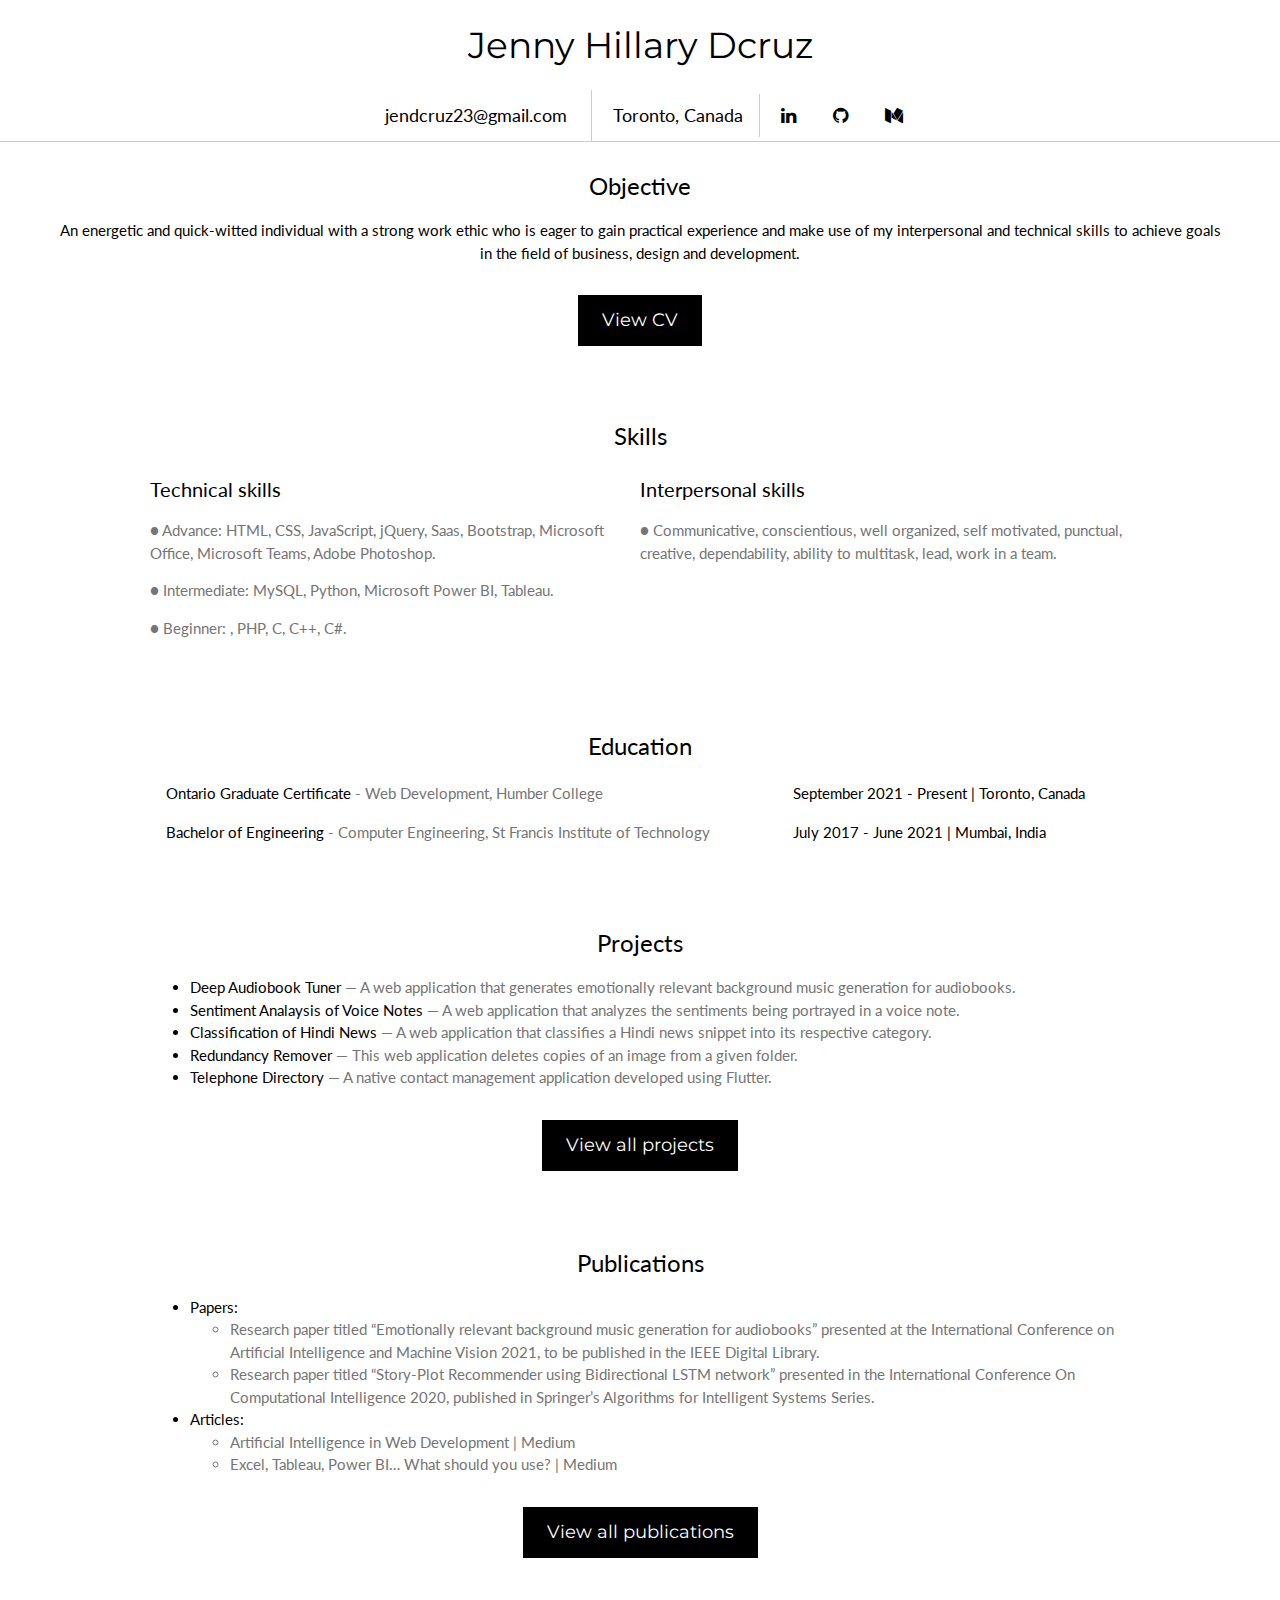
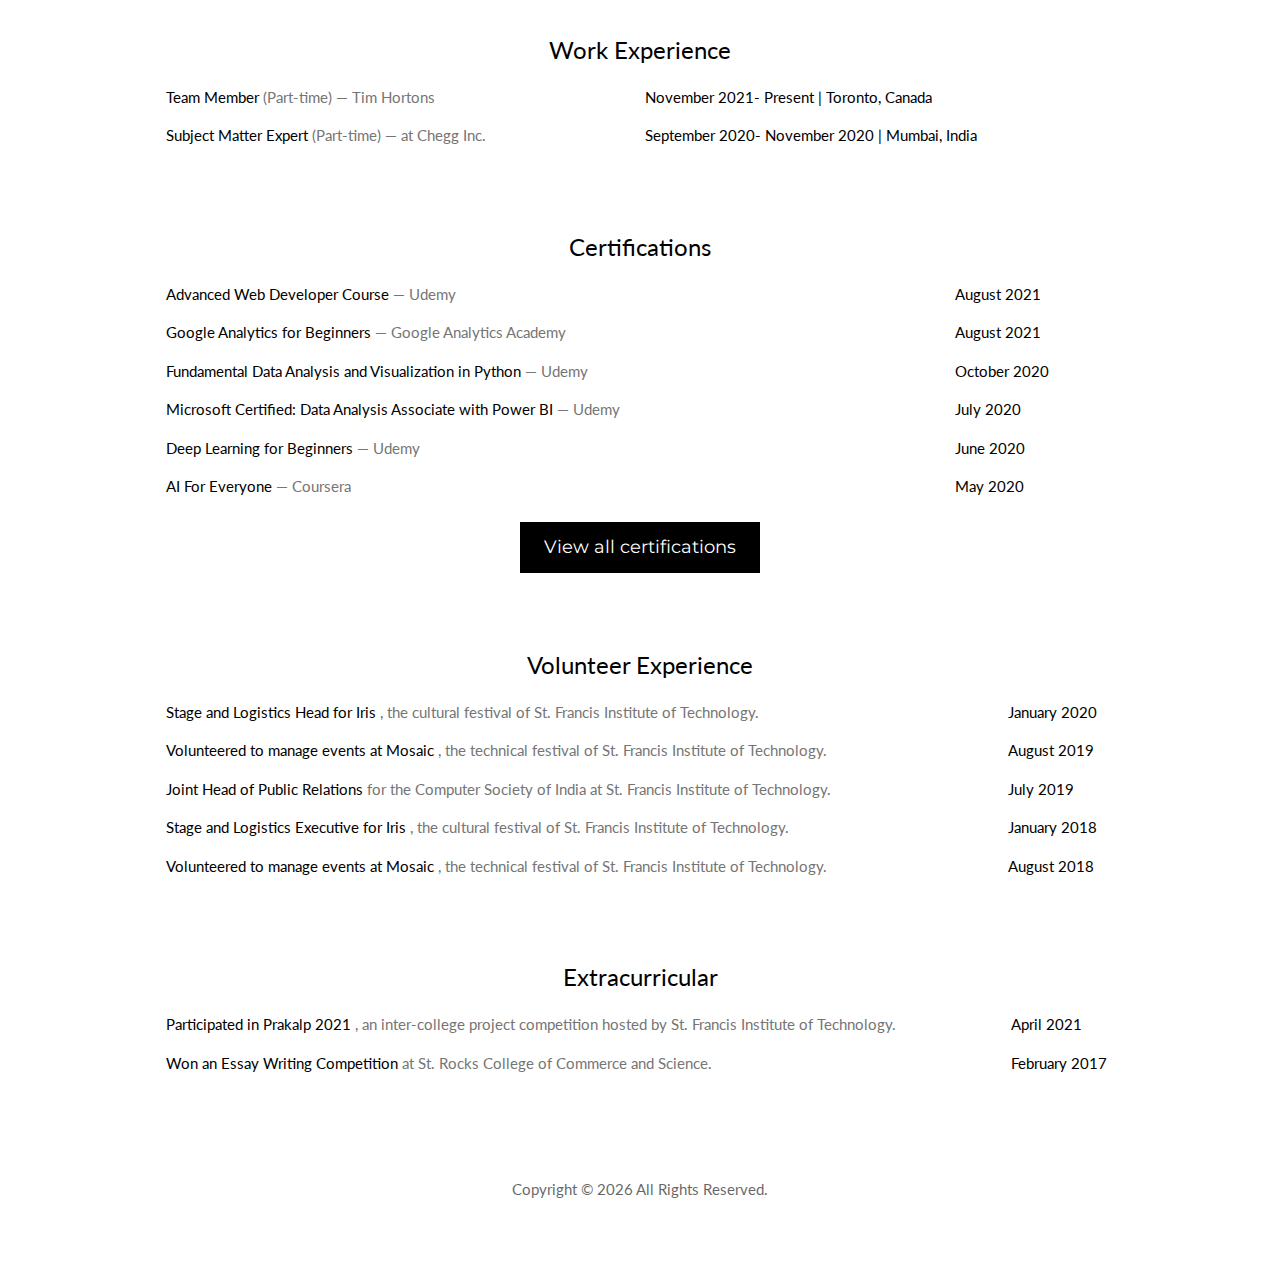
<file: index.html>
<!DOCTYPE html>
<html lang="en">
<title>Jenny's Portfolio</title>
<meta charset="UTF-8">
<meta name="viewport" content="width=device-width, initial-scale=1">
<!-- CSS -->
<link rel="stylesheet" href="https://www.w3schools.com/w3css/4/w3.css">
<!-- FONTS & ICONS -->
<link rel="stylesheet" href="https://fonts.googleapis.com/css?family=Lato">
<link rel="stylesheet" href="https://fonts.googleapis.com/css?family=Montserrat">
<link rel="stylesheet" href="https://fonts.googleapis.com/icon?family=Material+Icons">
<!-- STYLESHEET -->
<link rel="stylesheet" href="https://cdnjs.cloudflare.com/ajax/libs/font-awesome/4.7.0/css/font-awesome.min.css">
<link rel="stylesheet" href="assets/css/styles.css">

<body>
	<!-- NAVBAR -->
	<div class="w3-top w3-white">
		<div class="w3-bars w3-center w3-large"> <a class="w3-bar-item w3-button w3-hide-medium w3-hide-large w3-right w3-padding-large w3-hover-text-blue w3-hover-white w3-large" href="javascript:void(0);" onclick="myFunction()" title="Toggle Navigation Menu"><i class="fa fa-bars"></i></a>
			<h1><a href="#" class="w3-bar-item w3-button w3-hover-white w3-hover-text-blue" sstyle="font-weight: bold;">Jenny Hillary Dcruz</a></h1> </div>
		<div class="w3-bars w3-center w3-large w3-border-bottom"> <a href="mailto:jendcruz23@gmail.com" class="w3-bar-item w3-button w3-hide-small w3-padding-large w3-hover-text-blue w3-hover-white w3-border-right">jendcruz23@gmail.com</a> <a class="w3-bar-item w3-button w3-hide-small w3-hover-white w3-border-right">Toronto, Canada</a>
			<a href="https://www.linkedin.com/in/jennydcruz/" class="w3-bar-item w3-button w3-hide-small w3-hover-text-blue w3-hover-white"> <i class="fa fa-linkedin w3-hover-opacity"></i> </a>
			<a href="https://github.com/jendcruz22" class="w3-bar-item w3-button w3-hide-small w3-hover-text-blue w3-hover-white"> <i class="fa fa-github w3-hover-opacity"></i> </a>
			<a href="https://jendcruz23.medium.com/" class="w3-bar-item w3-button w3-hide-small w3-hover-text-blue w3-hover-white"> <i class="fa fa-medium w3-hover-opacity"></i> </a>
		</div>
		<!-- NAVBAR FOR SMALL SCREENS -->
		<div id="navDemo" class="w3-bar-block w3-white w3-hide w3-hide-large w3-hide-medium w3-large"> 
			<a href="#objective" class="w3-bar-item w3-button w3-padding-large">Objective</a> 
			<a href="#education" class="w3-bar-item w3-button w3-padding-large">Education</a> 
			<a href="pages/projects.html" class="w3-bar-item w3-button w3-padding-large">Projects</a> 
			<a href="pages/publications.html" class="w3-bar-item w3-button w3-padding-large">Publications</a> 
			<a href="#work" class="w3-bar-item w3-button w3-padding-large">Work Experience</a> 
			<a href="pages/certifications.html" class="w3-bar-item w3-button w3-padding-large">Certifications</a> 
			<a href="#volunteer" class="w3-bar-item w3-button w3-padding-large">Volunteer Experience</a> 
			<a href="#extracurricular" class="w3-bar-item w3-button w3-padding-large">Extracurricular</a> 
		</div>
	</div>
	<!-- OBJECTIVE HEADER -->
	<header id="objective" class="w3-container w3-center" style="padding:158px 36px 30px 36px">
		<h2 class="w3-xlarge">Objective</h2>
		<div class="content">
			<p style="padding: 0px 20px;">An energetic and quick-witted individual with a strong work ethic who is eager to gain practical experience and make use of my interpersonal and technical skills to achieve goals in the field of business, design and development. </p>
		</div>
		<button class="w3-button w3-black w3-padding-large w3-large w3-margin-top w3-hover-text-blue w3-hover-white"><a id="resumeBtn" href="https://jennysresume.netlify.app/assets/CV.pdf">View CV</a></button>
	</header>
	<!-- SKILLS -->
	<div id="skills" class="w3-padding-32 w3-container">
		<h2 class="w3-xlarge w3-center">Skills</h2>
		<div class="w3-content">
			<div class="w3-half">
				<h3 style="font-size: 20px;">Technical skills</h3>
				<p class="w3-text-grey"> ● Advance: HTML, CSS, JavaScript, jQuery, Saas, Bootstrap, Microsoft Office, Microsoft Teams, Adobe Photoshop. </p>
				<p class="w3-text-grey"> ● Intermediate: MySQL, Python, Microsoft Power BI, Tableau. </p>
				<p class="w3-text-grey"> ● Beginner: , PHP, C, C++, C#. </p>
			</div>
			<div class="w3-half">
				<h3 style="font-size: 20px;">Interpersonal skills</h3>
				<p class="w3-text-grey"> ● Communicative, conscientious, well organized, self motivated, punctual, creative, dependability, ability to multitask, lead, work in a team. </p>
			</div>
		</div>
	</div>
	<!-- EDUCATION -->
	<div id="education" class="w3-padding-32 w3-container">
		<h2 class="w3-xlarge w3-center">Education</h2>
		<div class="w3-content">
			<table class="w3-table w3-left">
				<tr>
					<td>Ontario Graduate Certificate<span class="w3-text-grey"> - Web Development, Humber College</span></td>
					<td>September 2021 - Present | Toronto, Canada</td>
				</tr>
				<tr>
					<td>Bachelor of Engineering<span class="w3-text-grey"> - Computer Engineering, St Francis Institute of Technology</span></td>
					<td>July 2017 - June 2021 | Mumbai, India</td>
				</tr>
			</table>
		</div>
	</div>
	<!-- PROJECTS -->
	<div id="projects" class="w3-padding-32 w3-container">
		<h2 class="w3-xlarge w3-center">Projects</h2>
		<div class="w3-content">
			<ul>
				<li> <a class="w3-hover-text-blue" href="https://github.com/jendcruz22/DeepAudiobookTunerApp">
                  Deep Audiobook Tuner
                  </a> <span class="w3-text-grey">
                  — A web application that generates emotionally relevant background music generation for audiobooks.
                  </span> </li>
				<li> <a class="w3-hover-text-blue" href="https://github.com/jendcruz22/SentimentAnalysisOfVoiceNotes">
                  Sentiment Analaysis of Voice Notes
                  </a> <span class="w3-text-grey">
                  — A web application that analyzes the sentiments being portrayed in a voice note.
                  </span> </li>
				<li> <a class="w3-hover-text-blue" href="https://github.com/danlobo1999/classification-of-hindi-news">
                  Classification of Hindi News
                  </a> <span class="w3-text-grey">
                  — A web application that classifies a Hindi news snippet into its respective category.
                  </span> </li>
				<li> <a class="w3-hover-text-blue" href="https://github.com/jendcruz22/RedundancyRemover">
                  Redundancy Remover
                  </a> <span class="w3-text-grey">
                  — This web application deletes copies of an image from a given folder.
                  </span> </li>
				<li> <a class="w3-hover-text-blue" href="https://github.com/jendcruz22/ContactManagement-Flutter">
                  Telephone Directory
                  </a> <span class="w3-text-grey">
                  — A native contact management application developed using Flutter.
                  </span> </li>
			</ul>
		</div>
		<div class="w3-center">
			<button class="w3-button w3-black w3-padding-large w3-large w3-margin-top w3-hover-text-blue w3-hover-white w3-center"> 
				<a id="resumeBtn" href="pages/projects.html">
            View all projects
            </a> </button>
		</div>
	</div>
	<!-- PUBLICATIONS -->
	<div id="publications" class="w3-padding-32 w3-container">
		<h2 class="w3-xlarge w3-center">Publications</h2>
		<div class="w3-content">
			<ul>
				<li> Papers: <span class="w3-text-grey">
                     <ul>
                        <li>
                           Research paper titled 
                           <a class="w3-hover-text-blue" href="https://ieeexplore.ieee.org/document/9670959">
                           “Emotionally relevant background music generation for audiobooks”
                           </a>
                           presented at the International Conference on Artificial Intelligence and Machine Vision 2021, to be
                           published in the IEEE Digital Library.
                        </li>
                        <li>
                           Research paper titled 
                           <a class="w3-hover-text-blue" href="https://link.springer.com/book/10.1007/978-981-16-3802-2">
                           “Story-Plot Recommender using Bidirectional LSTM network”
                           </a>
                           presented in the International Conference On Computational Intelligence 2020, published in Springer’s 
                           Algorithms for Intelligent Systems Series.
                        </li>
                     </ul>
                  </span> </li>
				<li> Articles: <span class="w3-text-grey">
                     <ul>
                        <li>
                           <a class="w3-hover-text-blue" href="https://jendcruz23.medium.com/artificial-intelligence-in-web-development-ed1514f5cf2e">
                           Artificial Intelligence in Web Development
                           </a>
                           | Medium
                        </li>
                        <li>
                           <a class="w3-hover-text-blue" href="https://towardsdatascience.com/excel-tableau-power-bi-what-should-you-use-336ef7c8f2e0">
                           Excel, Tableau, Power BI… What should you use?
                           </a>
                           | Medium
                        </li>
                     </ul>
                  </span> </li>
			</ul>
		</div>
		<div class="w3-center">
			<button class="w3-button w3-black w3-padding-large w3-large w3-margin-top w3-hover-text-blue w3-hover-white w3-center"> 
				<a id="resumeBtn" href="pages/publications.html">
            View all publications
            </a> </button>
		</div>
	</div>
	<!-- WORK EXPERIENCE -->
	<div id="work" class="w3-padding-32 w3-container">
		<h2 class="w3-xlarge w3-center">Work Experience</h2>
		<div class="w3-content">
			<table class="w3-table w3-left">
				<tr>
					<td>Team Member<span class="w3-text-grey"> (Part-time) — Tim Hortons</span></td>
					<td>November 2021- Present | Toronto, Canada</td>
				</tr>
				<tr>
					<td>Subject Matter Expert<span class="w3-text-grey"> (Part-time) — at Chegg Inc.</span></td>
					<td>September 2020- November 2020 | Mumbai, India</td>
				</tr>
			</table>
		</div>
	</div>
	<!-- CERTIFICATIONS -->
	<div id="certifications" class="w3-padding-32 w3-container">
		<h2 class="w3-xlarge w3-center">Certifications</h2>
		<div class="w3-content">
			<table class="w3-table w3-left">
				<tr>
					<td> <a class="w3-hover-text-blue" href="https://udemy-certificate.s3.amazonaws.com/pdf/UC-eb9aad90-3f02-4198-84dd-97c0dee34b31.pdf">
                     Advanced Web Developer Course
                     </a> <span class="w3-text-grey"> — Udemy</span> </td>
					<td>August 2021</td>
				</tr>
				<tr>
					<td> <a class="w3-hover-text-blue" href="https://jennysresume.netlify.app/portfolio/assets/certificates/GoogleAnalytics.pdf">
                     Google Analytics for Beginners<span class="w3-text-grey"> — Google Analytics Academy</span>
                  </td>
                  </a>
						<td>August 2021</td>
				</tr>
				<tr>
					<td> <a class="w3-hover-text-blue" href="https://www.udemy.com/certificate/UC-b252b9ca-87b5-45fc-a1c7-7299e787fb54/">
                     Fundamental Data Analysis and Visualization in Python<span class="w3-text-grey"> — Udemy</span>
                  </td>
                  </a>
						<td>October 2020</td>
				</tr>
				<tr>
					<td> <a class="w3-hover-text-blue" href="https://udemy-certificate.s3.amazonaws.com/pdf/UC-7e59f25f-7bc0-427c-aae0-3c9b30c12f8f.pdf">
                     Microsoft Certified: Data Analysis Associate with Power BI<span class="w3-text-grey"> — Udemy</span>
                  </td>
                  </a>
						<td>July 2020</td>
				</tr>
				<tr>
					<td> <a class="w3-hover-text-blue" href="https://udemy-certificate.s3.amazonaws.com/pdf/UC-048273cc-bffd-4a43-8310-61d32afe78ab.pdf">
                     Deep Learning for Beginners<span class="w3-text-grey"> — Udemy</span>
                  </td>
                  </a>
						<td>June 2020</td>
				</tr>
				<tr>
					<td> <a class="w3-hover-text-blue" href="https://www.coursera.org/account/accomplishments/certificate/TN4XFP5L4E89">
                     AI For Everyone<span class="w3-text-grey"> — Coursera</span>
                  </td>
                  </a>
						<td>May 2020</td>
				</tr>
			</table>
		</div>
		<div class="w3-center w3-container">
			<button class="w3-button w3-black w3-padding-large w3-large w3-margin-top w3-hover-text-blue w3-hover-white w3-center"> 
				<a id="resumeBtn" href="pages/certifications.html">
					View all certifications
				</a> 
			</button>
		</div>
	</div>
	<!-- VOLUNTEER EXPERIENCE -->
	<div id="volunteer" class="w3-padding-32 w3-container">
		<h2 class="w3-xlarge w3-center">Volunteer Experience</h2>
		<div class="w3-content">
			<table class="w3-table w3-left">
				<tr>
					<td>Stage and Logistics Head for Iris <span class="w3-text-grey">, the cultural festival of St. Francis Institute
                     of Technology.
                     </span> </td>
					<td>January 2020</td>
				</tr>
				<tr>
					<td>Volunteered to manage events at Mosaic <span class="w3-text-grey">, the technical festival of St. Francis
                     Institute of Technology.
                     </span> </td>
					<td>August 2019</td>
				</tr>
				<tr>
					<td>Joint Head of Public Relations <span class="w3-text-grey">for the Computer Society of India at St.
                     Francis Institute of Technology.
                     </span> </td>
					<td>July 2019</td>
				</tr>
				<tr>
					<td>Stage and Logistics Executive for Iris <span class="w3-text-grey">, the cultural festival of St. Francis
                     Institute of Technology.
                     </span> </td>
					<td>January 2018</td>
				</tr>
				<tr>
					<td>Volunteered to manage events at Mosaic <span class="w3-text-grey">, the technical festival of St. Francis
                     Institute of Technology.
                     </span> </td>
					<td>August 2018</td>
				</tr>
			</table>
		</div>
	</div>
	<!-- EXTRACURRICULAR -->
	<div id="extracurricular" class="w3-padding-32 w3-container">
		<h2 class="w3-xlarge w3-center">Extracurricular</h2>
		<div class="w3-content">
			<table class="w3-table w3-left">
				<tr>
					<td> <a class="w3-hover-text-blue" href="https://jennysresume.netlify.app/portfolio/assets/certificates/Prakalp2021-JennyDcruz.pdf">
                     Participated in Prakalp 2021
                     </a> <span class="w3-text-grey">, an inter-college project competition hosted
                     by St. Francis Institute of Technology.
                     </span> </td>
					<td>April 2021</td>
				</tr>
				<tr>
					<td>Won an Essay Writing Competition <span class="w3-text-grey"> at St. Rocks College of Commerce and
                     Science.
                     </span> </td>
					<td>February 2017</td>
				</tr>
			</table>
		</div>
	</div>
	<!-- FOOTER -->
	<footer class="w3-container w3-padding-64 w3-center w3-opacity">
		<div class="container">
			<div class="copyright"> Copyright &copy;
				<script>
				document.write(new Date().getFullYear());
				</script> All Rights Reserved. </div>
		</div>
	</footer>
	<script>
	// Used to toggle the menu on small screens when clicking on the menu button
	function myFunction() {
		var x = document.getElementById("navDemo");
		if(x.className.indexOf("w3-show") == -1) {
			x.className += " w3-show";
		} else {
			x.className = x.className.replace(" w3-show", "");
		}
	}
	</script>
</body>

</html>
</file>
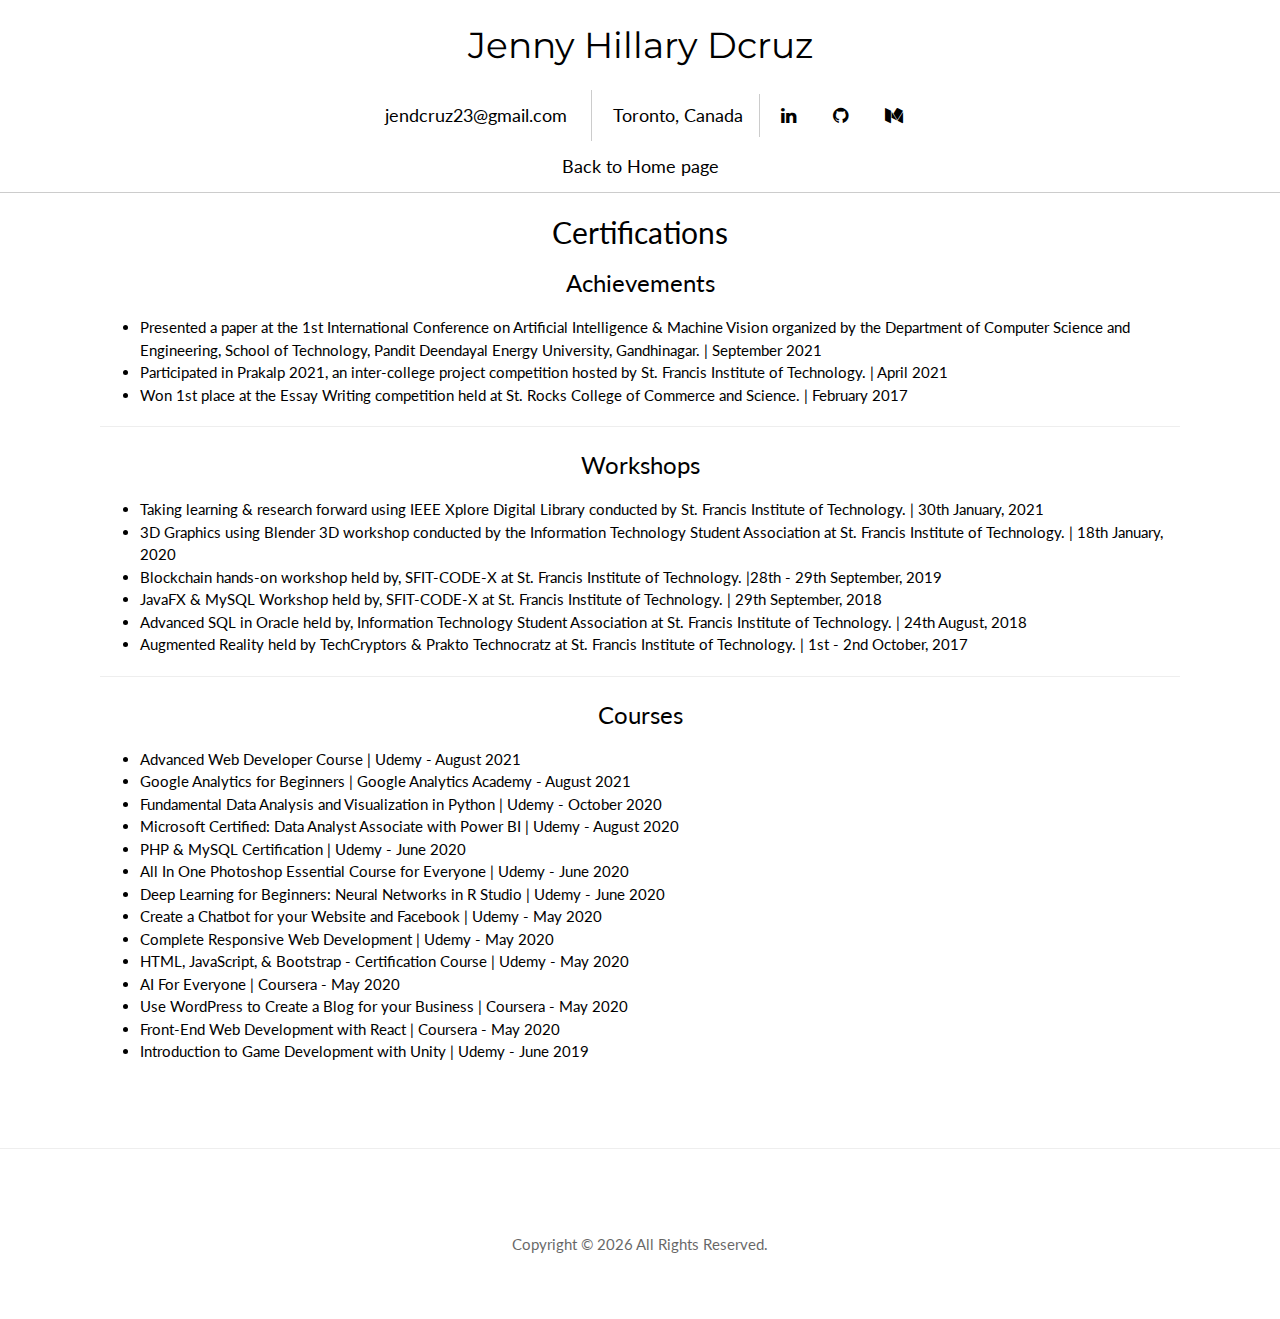
<file: pages/certifications.html>
<!DOCTYPE html>
<html lang="en">
   <title>Jenny's Portfolio</title>
   <meta charset="UTF-8">
   <meta name="viewport" content="width=device-width, initial-scale=1">
   <!-- CSS -->
   <link rel="stylesheet" href="https://www.w3schools.com/w3css/4/w3.css">
   <!-- FONTS & ICONS -->
    <link rel="stylesheet" href="https://fonts.googleapis.com/css?family=Lato">
    <link rel="stylesheet" href="https://fonts.googleapis.com/css?family=Montserrat">
    <link rel="stylesheet" href="https://fonts.googleapis.com/icon?family=Material+Icons">
    <!-- STYLESHEET -->
    <link rel="stylesheet" href="https://cdnjs.cloudflare.com/ajax/libs/font-awesome/4.7.0/css/font-awesome.min.css">
    <link rel="stylesheet" href="../assets/css/styles.css">
   <body>
      <!-- NAVBAR -->
      <div class="w3-top w3-white">
         <div class="w3-bars w3-center w3-large">
            <a class="w3-bar-item w3-button w3-hide-medium w3-hide-large w3-right w3-padding-large w3-hover-text-blue w3-hover-white w3-large" href="javascript:void(0);" onclick="myFunction()" title="Toggle Navigation Menu"> 
                <i class="fa fa-bars"></i> 
            </a>
            <h1>
               <a href="#" class="w3-bar-item w3-button w3-hover-white w3-hover-text-blue" sstyle="font-weight: bold;">Jenny Hillary Dcruz</a>
            </h1>
         </div>
         <div class="w3-bars w3-center w3-large">
            <a href="mailto:jendcruz23@gmail.com" class="w3-bar-item w3-button w3-hide-small w3-padding-large w3-hover-text-blue w3-hover-white w3-border-right">jendcruz23@gmail.com</a> 
            <a class="w3-bar-item w3-button w3-hide-small w3-hover-white w3-border-right">Toronto, Canada</a>
            <a href="https://www.linkedin.com/in/jennydcruz/" class="w3-bar-item w3-button w3-hide-small w3-hover-text-blue w3-hover-white">
                <i class="fa fa-linkedin w3-hover-opacity"></i> 
            </a>
            <a href="https://github.com/jendcruz22" class="w3-bar-item w3-button w3-hide-small w3-hover-text-blue w3-hover-white"> 
                <i class="fa fa-github w3-hover-opacity"></i> 
            </a>
            <a href="https://jendcruz23.medium.com/" class="w3-bar-item w3-button w3-hide-small w3-hover-text-blue w3-hover-white"> 
                <i class="fa fa-medium w3-hover-opacity"></i> 
            </a>
         </div>
         <div class="w3-bars w3-center w3-large w3-border-bottom"> 
            <a href="../index.html#certifications" class="w3-bar-item w3-button w3-hide-small w3-padding-large w3-hover-text-blue w3-hover-white">Back to Home page</a> 
        </div>
         <!-- NAVBAR FOR SMALL SCREENS -->
         <div id="navDemo" class="w3-bar-block w3-white w3-hide w3-hide-large w3-hide-medium w3-large"> 
            <a href="../index.html#objective" class="w3-bar-item w3-button w3-padding-large">Objective</a> 
            <a href="../index.html#education" class="w3-bar-item w3-button w3-padding-large">Education</a> 
            <a href="pages/projects.html" class="w3-bar-item w3-button w3-padding-large">Projects</a> 
            <a href="pages/publications.html" class="w3-bar-item w3-button w3-padding-large">Publications</a> 
            <a href="../index.html#work" class="w3-bar-item w3-button w3-padding-large">Work Experience</a> 
            <a href="../index.html#certifications" class="w3-bar-item w3-button w3-padding-large">Certifications</a> 
            <a href="../index.html#volunteer" class="w3-bar-item w3-button w3-padding-large">Volunteer Experience</a> 
            <a href="../index.html#extracurricular" class="w3-bar-item w3-button w3-padding-large">Extracurricular</a> 
        </div>
      </div>
      <!-- REFERENCE: https://www.w3schools.com/howto/howto_css_column_cards.asp -->
      <div class="certifSection">
            <h2 class="w3-center">Certifications</h2>
            <h3 class="w3-center">Achievements</h3>
            <p>
                <ul>
                    <li><a class="w3-hover-text-blue" href="https://jennysresume.netlify.app/portfolio/assets/certificates/AIMV2021-JennyDcruz.pdf">Presented a paper at the 1st International Conference on Artificial Intelligence & Machine Vision </a>organized by the Department of Computer Science and Engineering, School of Technology, Pandit Deendayal Energy University, Gandhinagar. | September 2021</li>
                    <li><a class="w3-hover-text-blue" href="https://jennysresume.netlify.app/portfolio/assets/certificates/Prakalp2021-JennyDcruz.pdf">Participated in Prakalp 2021,</a> an inter-college project competition hosted by St. Francis Institute of Technology. | April 2021</li>
                    <li>Won 1st place at the Essay Writing competition held at St. Rocks College of Commerce and Science. | February 2017</li>
                </ul>
            </p>
            <hr>
            <h3 class="w3-center">Workshops</h3>
            <p>
                <ul>
                    <li>Taking learning & research forward using IEEE Xplore Digital Library
                        conducted by St. Francis Institute of Technology. | 30th January, 2021</li>
                    <li>3D Graphics using Blender 3D workshop
                        conducted by the Information Technology Student Association at St. Francis Institute of Technology. | 18th January, 2020</li>
                    <li>Blockchain hands-on workshop
                        held by, SFIT-CODE-X at St. Francis Institute of Technology. |28th - 29th September, 2019</li>
                    <li>JavaFX & MySQL Workshop
                        held by, SFIT-CODE-X at St. Francis Institute of Technology. | 29th September, 2018</li>
                    <li>Advanced SQL in Oracle
                        held by, Information Technology Student Association at St. Francis Institute of Technology. | 24th August, 2018</li>
                    <li>Augmented Reality
                        held by TechCryptors & Prakto Technocratz at St. Francis Institute of Technology. | 1st - 2nd October, 2017
                    </li>
                </ul>
            </p>
            <hr>
            <h3 class="w3-center">Courses</h3>
            <p>
                <ul>
                    <li>
                        <a class="w3-hover-text-blue" href="https://udemy-certificate.s3.amazonaws.com/pdf/UC-eb9aad90-3f02-4198-84dd-97c0dee34b31.pdf">
                            Advanced Web Developer Course
                        </a> | 	Udemy - August 2021</li>
                    <li>
                        <a class="w3-hover-text-blue" href="https://jennysresume.netlify.app/portfolio/assets/certificates/GoogleAnalytics.pdf">
                            Google Analytics for Beginners
                        </a> | Google Analytics Academy - August 2021</li>
                    <li>
                        <a class="w3-hover-text-blue" href="https://www.udemy.com/certificate/UC-b252b9ca-87b5-45fc-a1c7-7299e787fb54/">
                            Fundamental Data Analysis and Visualization in Python
                        </a> | Udemy - October 2020</li>
                    <li>
                        <a class="w3-hover-text-blue" href="https://udemy-certificate.s3.amazonaws.com/pdf/UC-7e59f25f-7bc0-427c-aae0-3c9b30c12f8f.pdf">
                            Microsoft Certified: Data Analyst Associate with Power BI
                        </a> | Udemy - August 2020</li>
                    <li>
                        <a class="w3-hover-text-blue" href="https://udemy-certificate.s3.amazonaws.com/pdf/UC-36f85cea-eb51-4682-a51c-ff6f4bbd520c.pdf">
                            PHP & MySQL Certification
                        </a> | 	Udemy - June 2020</li>
                    <li>
                        <a class="w3-hover-text-blue" href="https://udemy-certificate.s3.amazonaws.com/pdf/UC-517d3148-8e43-4eff-b6f1-9f4cbf3f4293.pdf">
                            All In One Photoshop Essential Course for Everyone
                        </a> | Udemy - June 2020</li>
                    <li>
                        <a class="w3-hover-text-blue" href="https://udemy-certificate.s3.amazonaws.com/pdf/UC-048273cc-bffd-4a43-8310-61d32afe78ab.pdf">
                            Deep Learning for Beginners: Neural Networks in R Studio
                        </a> | Udemy - June 2020</li>
                    <li>
                        <a class="w3-hover-text-blue" href="https://udemy-certificate.s3.amazonaws.com/pdf/UC-465e1c03-bc22-4bc3-a7e9-ea0e7bf76243.pdf">
                            Create a Chatbot for your Website and Facebook
                        </a> | Udemy - May 2020</li>
                    <li>
                        <a class="w3-hover-text-blue" href="https://udemy-certificate.s3.amazonaws.com/pdf/UC-a34232b1-b701-4d58-94e0-144d0cd91b0a.pdf">
                            Complete Responsive Web Development
                        </a> | Udemy - May 2020</li>
                    <li>
                        <a class="w3-hover-text-blue" href="https://udemy-certificate.s3.amazonaws.com/pdf/UC-a67635f6-0ec1-4d8e-826a-b0c1e24acbc4.pdf">
                            HTML, JavaScript, & Bootstrap - Certification Course
                        </a> | Udemy - May 2020</li>
                    <li>
                        <a class="w3-hover-text-blue" href="https://www.coursera.org/account/accomplishments/certificate/TN4XFP5L4E89">
                            AI For Everyone
                        </a> | Coursera - May 2020</li>
                    <li>
                        <a class="w3-hover-text-blue" href="https://www.coursera.org/account/accomplishments/certificate/2CCL6CBFXTFD">
                            Use WordPress to Create a Blog for your Business
                        </a> | Coursera - May 2020</li>
                    <li>
                        <a class="w3-hover-text-blue" href="https://www.coursera.org/account/accomplishments/certificate/BKHBVF8EVCNE">
                            Front-End Web Development with React
                        </a> | Coursera - May 2020</li>
                    <li>
                        <a class="w3-hover-text-blue" href="https://udemy-certificate.s3.amazonaws.com/pdf/UC-2N7ZVKTI.pdf">
                            Introduction to Game Development with Unity
                        </a> | Udemy - June 2019</li>
                </ul>
            </p>
      </div>
      <hr>
      <!-- FOOTER -->
      <footer class="w3-container w3-padding-64 w3-center w3-opacity">
         <div class="container">
            <div class="copyright">
               Copyright &copy;
               <script>
                  document.write(new Date().getFullYear());
               </script> All Rights Reserved. 
            </div>
         </div>
      </footer>
      <script>
         // Used to toggle the menu on small screens when clicking on the menu button
         function myFunction() {
         	var x = document.getElementById("navDemo");
         	if(x.className.indexOf("w3-show") == -1) {
         		x.className += " w3-show";
         	} else {
         		x.className = x.className.replace(" w3-show", "");
         	}
         }
      </script>
   </body>
</html>
</file>
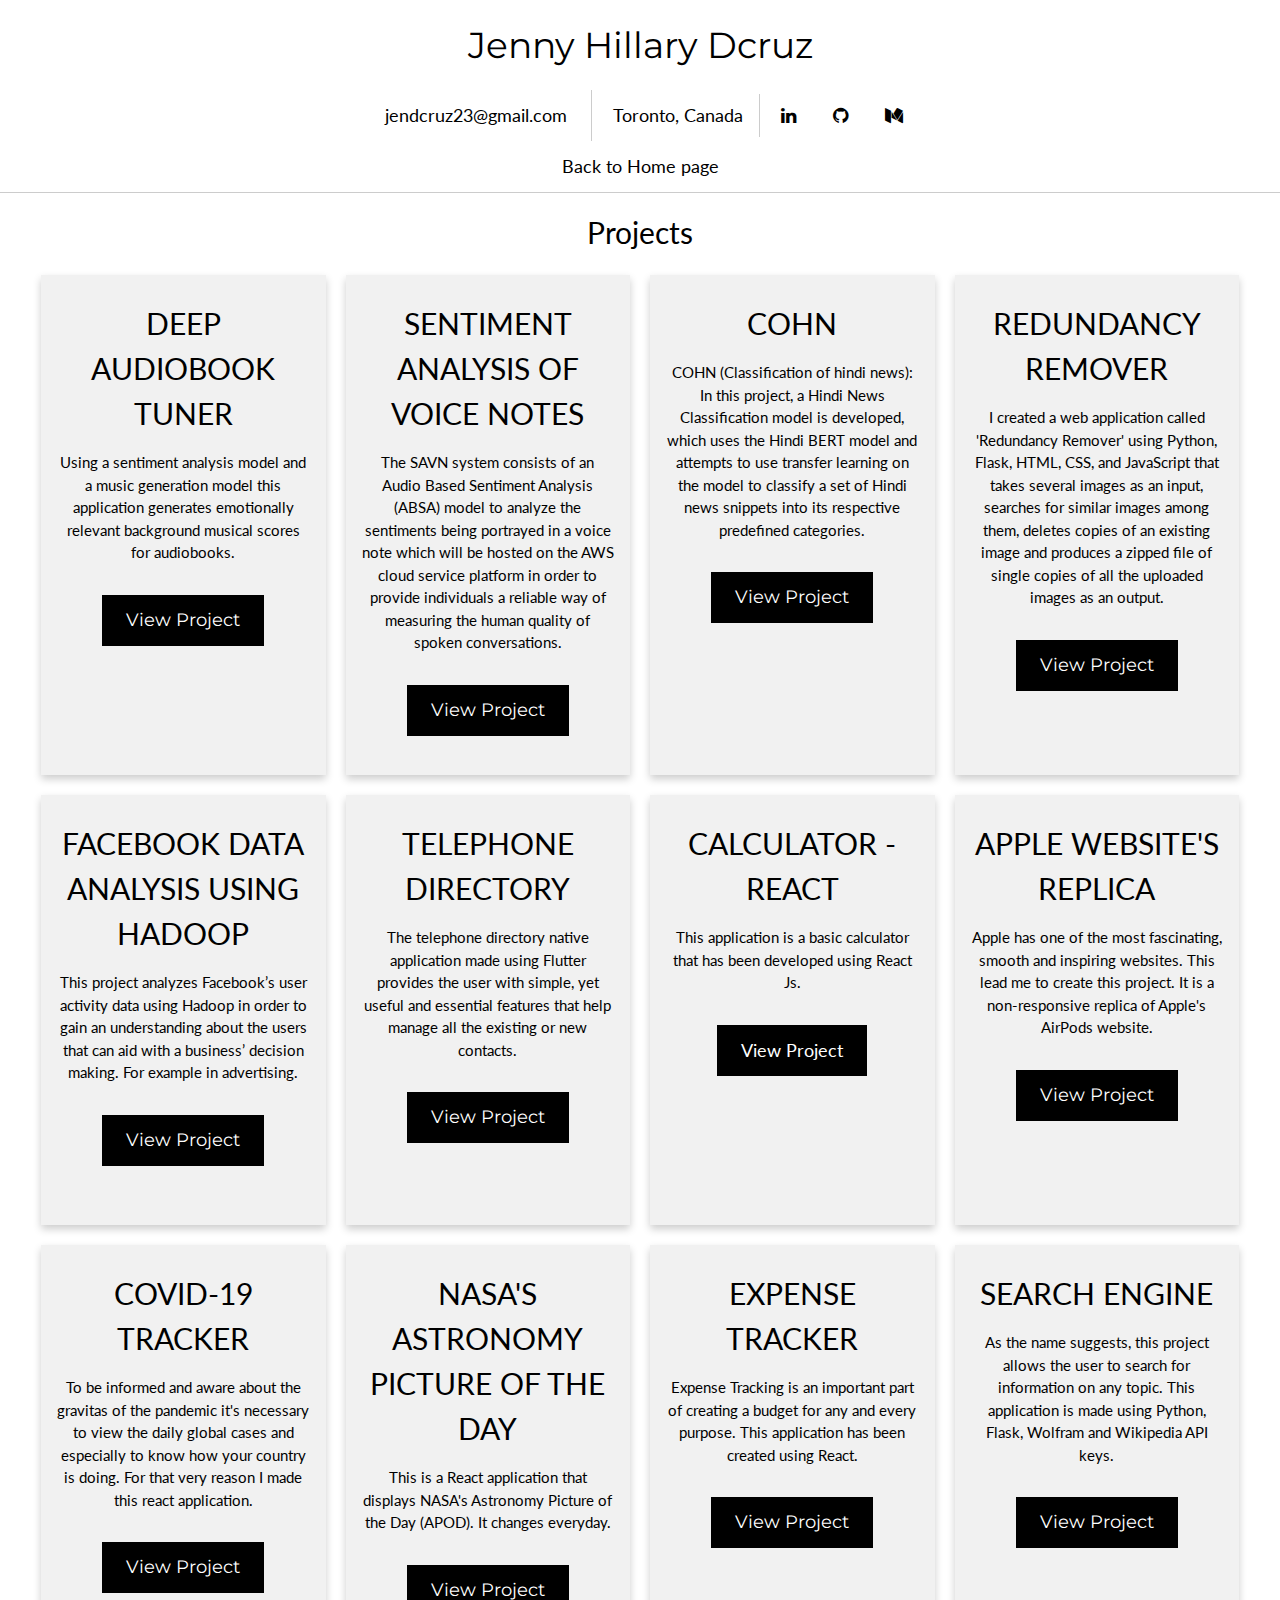
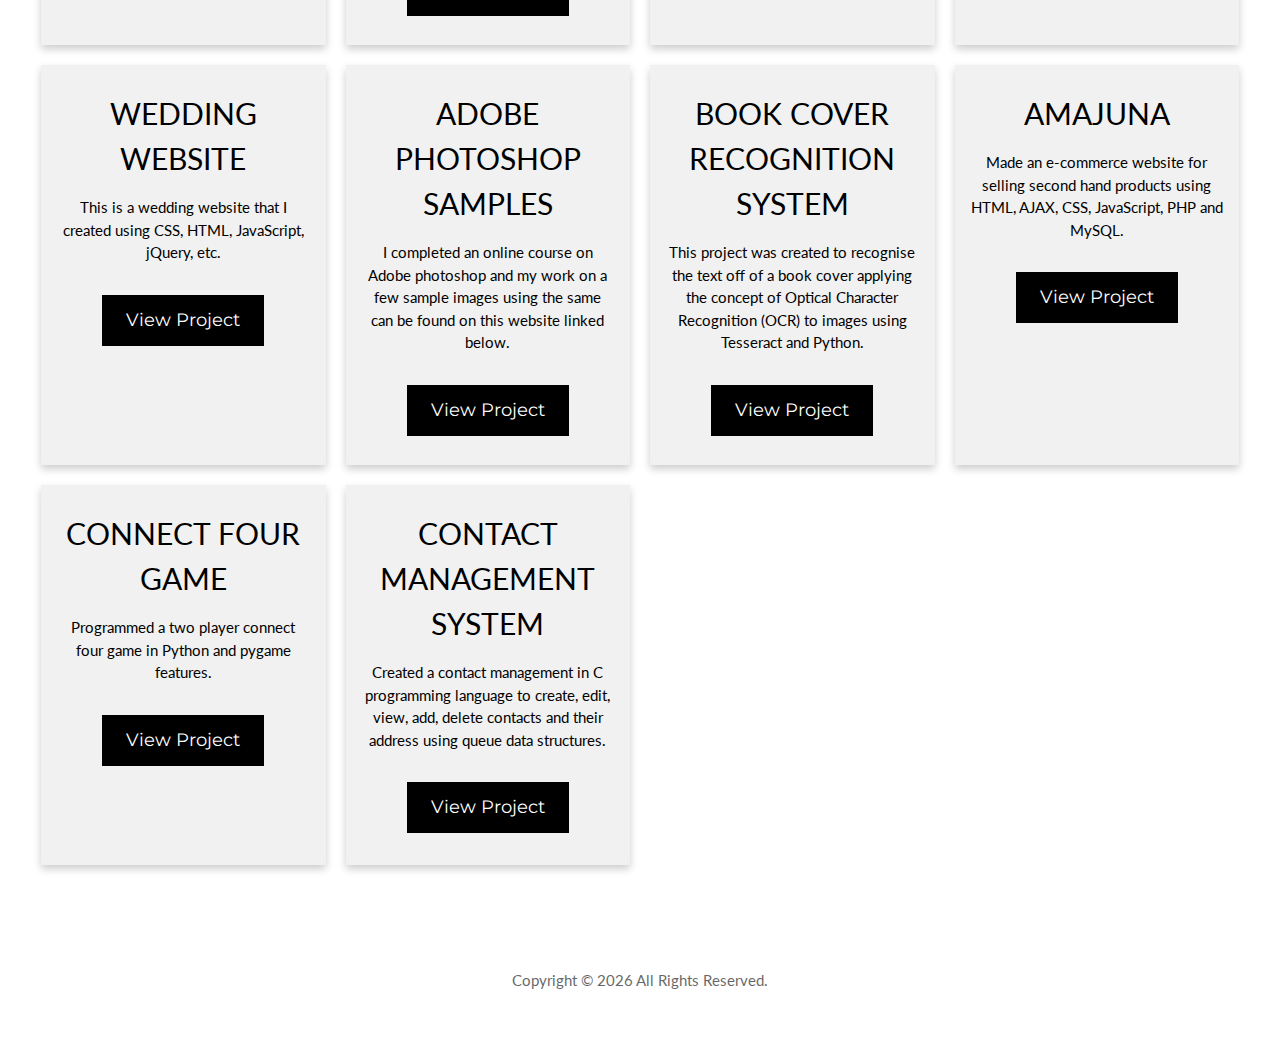
<file: pages/projects.html>
<!DOCTYPE html>
<html lang="en">
<title>Jenny's Portfolio</title>
<meta charset="UTF-8">
<meta name="viewport" content="width=device-width, initial-scale=1">
<!-- CSS -->
<link rel="stylesheet" href="https://www.w3schools.com/w3css/4/w3.css">
<!-- FONTS & ICONS -->
<link rel="stylesheet" href="https://fonts.googleapis.com/css?family=Lato">
<link rel="stylesheet" href="https://fonts.googleapis.com/css?family=Montserrat">
<link rel="stylesheet" href="https://fonts.googleapis.com/icon?family=Material+Icons">
<!-- STYLESHEET -->
<link rel="stylesheet" href="https://cdnjs.cloudflare.com/ajax/libs/font-awesome/4.7.0/css/font-awesome.min.css">
<link rel="stylesheet" href="../assets/css/styles.css">

<body>
	<!-- NAVBAR -->
	<div class="w3-top w3-white">
		<div class="w3-bars w3-center w3-large"> <a class="w3-bar-item w3-button w3-hide-medium w3-hide-large w3-right w3-padding-large w3-hover-text-blue w3-hover-white w3-large" href="javascript:void(0);" onclick="myFunction()" title="Toggle Navigation Menu"><i class="fa fa-bars"></i></a>
			<h1><a href="#" class="w3-bar-item w3-button w3-hover-white w3-hover-text-blue" sstyle="font-weight: bold;">Jenny Hillary Dcruz</a></h1> </div>
		<div class="w3-bars w3-center w3-large"> <a href="mailto:jendcruz23@gmail.com" class="w3-bar-item w3-button w3-hide-small w3-padding-large w3-hover-text-blue w3-hover-white w3-border-right">jendcruz23@gmail.com</a> <a class="w3-bar-item w3-button w3-hide-small w3-hover-white w3-border-right">Toronto, Canada</a>
			<a href="https://www.linkedin.com/in/jennydcruz/" class="w3-bar-item w3-button w3-hide-small w3-hover-text-blue w3-hover-white"> <i class="fa fa-linkedin w3-hover-opacity"></i> </a>
			<a href="https://github.com/jendcruz22" class="w3-bar-item w3-button w3-hide-small w3-hover-text-blue w3-hover-white"> <i class="fa fa-github w3-hover-opacity"></i> </a>
			<a href="https://jendcruz23.medium.com/" class="w3-bar-item w3-button w3-hide-small w3-hover-text-blue w3-hover-white"> <i class="fa fa-medium w3-hover-opacity"></i> </a>
		</div>
		<div class="w3-bars w3-center w3-large w3-border-bottom"> <a href="../index.html#projects" class="w3-bar-item w3-button w3-hide-small w3-padding-large w3-hover-text-blue w3-hover-white">Back to Home page</a> </div>
		<!-- NAVBAR FOR SMALL SCREENS -->
		<div id="navDemo" class="w3-bar-block w3-white w3-hide w3-hide-large w3-hide-medium w3-large"> <a href="../index.html#objective" class="w3-bar-item w3-button w3-padding-large">Objective</a> <a href="../index.html#education" class="w3-bar-item w3-button w3-padding-large">Education</a> <a href="../index.html#projects" class="w3-bar-item w3-button w3-padding-large">Projects</a> <a href="../index.html#publications" class="w3-bar-item w3-button w3-padding-large">Publications</a> <a href="../index.html#work" class="w3-bar-item w3-button w3-padding-large">Work Experience</a> <a href="../index.html#certifications" class="w3-bar-item w3-button w3-padding-large">Certifications</a> <a href="../index.html#volunteer" class="w3-bar-item w3-button w3-padding-large">Volunteer Experience</a> <a href="../index.html#extracurricular" class="w3-bar-item w3-button w3-padding-large">Extracurricular</a> </div>
	</div>
	<!-- REFERENCE: https://www.w3schools.com/howto/howto_css_column_cards.asp -->
	<div class="projectCards" style="padding:200px 36px 30px 36px">
		<h2 class="w3-center">Projects</h2>
		<div class="row1">
			<div class="column">
				<div class="card" style="height: 500px;">
					<h2>DEEP AUDIOBOOK TUNER</h2>
					<p>Using a sentiment analysis model and a music generation model this application generates emotionally relevant background musical scores for audiobooks.</p>
					<button class="w3-button w3-black w3-padding-large w3-large w3-margin-top w3-hover-text-blue w3-hover-white"> <a id="resumeBtn" href="https://github.com/jendcruz22/DeepAudiobookTunerApp">View Project</a> </button>
				</div>
			</div>
			<div class="column">
				<div class="card" style="height: 500px;">
					<h2>SENTIMENT ANALYSIS OF VOICE NOTES</h2>
					<p>The SAVN system consists of an Audio Based Sentiment Analysis (ABSA) model to analyze the sentiments being portrayed in a voice note which will be hosted on the AWS cloud service platform in order to provide individuals a reliable way of measuring the human quality of spoken conversations.</p>
					<button class="w3-button w3-black w3-padding-large w3-large w3-margin-top w3-hover-text-blue w3-hover-white"> <a id="resumeBtn" href="https://github.com/jendcruz22/SentimentAnalysisOfVoiceNotes">View Project</a> </button>
				</div>
			</div>
			<div class="column">
				<div class="card" style="height: 500px;">
					<h2>COHN</h2>
					<p>COHN (Classification of hindi news): In this project, a Hindi News Classification model is developed, which uses the Hindi BERT model and attempts to use transfer learning on the model to classify a set of Hindi news snippets into its respective predefined categories.</p>
					<button class="w3-button w3-black w3-padding-large w3-large w3-margin-top w3-hover-text-blue w3-hover-white"> <a id="resumeBtn" href="https://github.com/danlobo1999/classification-of-hindi-news">View Project</a> </button>
				</div>
			</div>
			<div class="column">
				<div class="card" style="height: 500px;">
					<h2>REDUNDANCY REMOVER</h2>
					<p>I created a web application called 'Redundancy Remover' using Python, Flask, HTML, CSS, and JavaScript that takes several images as an input, searches for similar images among them, deletes copies of an existing image and produces a zipped file of single copies of all the uploaded images as an output.</p>
					<button class="w3-button w3-black w3-padding-large w3-large w3-margin-top w3-hover-text-blue w3-hover-white"> <a id="resumeBtn" href="https://github.com/jendcruz22/RedundancyRemover">View Project</a> </button>
				</div>
			</div>
		</div>
		<div class="row2">
			<div class="column">
				<div class="card" style="height: 430px;">
					<h2>FACEBOOK DATA ANALYSIS USING HADOOP</h2>
					<p>This project analyzes Facebook’s user activity data using Hadoop in order to gain an understanding about the users that can aid with a business’ decision making. For example in advertising.</p>
					<button class="w3-button w3-black w3-padding-large w3-large w3-margin-top w3-hover-text-blue w3-hover-white"> <a id="resumeBtn" href="https://jennysresume.netlify.app/portfolio/assets/Projects%20documentation/FBDA.pdf">View Project</a> </button>
				</div>
			</div>
			<div class="column">
				<div class="card" style="height: 430px;">
					<h2>TELEPHONE DIRECTORY</h2>
					<p>The telephone directory native application made using Flutter provides the user with simple, yet useful and essential features that help manage all the existing or new contacts.</p>
					<button class="w3-button w3-black w3-padding-large w3-large w3-margin-top w3-hover-text-blue w3-hover-white"> <a id="resumeBtn" href="https://github.com/jendcruz22/ContactManagement-Flutter">View Project</a> </button>
				</div>
			</div>
			<div class="column">
				<div class="card" style="height: 430px;">
					<h2>CALCULATOR - REACT</h2>
					<p>This application is a basic calculator that has been developed using React Js.</p>
					<b4utton class="w3-button w3-black w3-padding-large w3-large w3-margin-top w3-hover-text-blue w3-hover-white"> <a id="resumeBtn" href="https://calculator-with-reactjs.netlify.app/">View Project</a> </button>
				</div>
			</div>
			<div class="column">
				<div class="card" style="height: 430px;">
					<h2>APPLE WEBSITE'S REPLICA</h2>
					<p>Apple has one of the most fascinating, smooth and inspiring websites. This lead me to create this project. It is a non-responsive replica of Apple's AirPods website.</p>
					<button class="w3-button w3-black w3-padding-large w3-large w3-margin-top w3-hover-text-blue w3-hover-white"> <a id="resumeBtn" href="https://apple-rep.netlify.app/">View Project</a> </button>
				</div>
			</div>
		</div>
		<div class="row3">
			<div class="column">
				<div class="card" style="height: 400px;">
					<h2>COVID-19 TRACKER</h2>
					<p>To be informed and aware about the gravitas of the pandemic it's necessary to view the daily global cases and especially to know how your country is doing. For that very reason I made this react application.</p>
					<button class="w3-button w3-black w3-padding-large w3-large w3-margin-top w3-hover-text-blue w3-hover-white"> <a id="resumeBtn" href="https://covid19-2020-tracker.netlify.app/">View Project</a> </button>
				</div>
			</div>
			<div class="column">
				<div class="card" style="height: 400px;">
					<h2>NASA'S ASTRONOMY PICTURE OF THE DAY</h2>
					<p>This is a React application that displays NASA's Astronomy Picture of the Day (APOD). It changes everyday.</p>
					<button class="w3-button w3-black w3-padding-large w3-large w3-margin-top w3-hover-text-blue w3-hover-white"> <a id="resumeBtn" href="https://nasa-apod-daily.netlify.app/">View Project</a> </button>
				</div>
			</div>
			<div class="column">
				<div class="card" style="height: 400px;">
					<h2>EXPENSE TRACKER</h2>
					<p>Expense Tracking is an important part of creating a budget for any and every purpose. This application has been created using React.</p>
					<button class="w3-button w3-black w3-padding-large w3-large w3-margin-top w3-hover-text-blue w3-hover-white"> <a id="resumeBtn" href="https://expensetracker-temp.netlify.app/">View Project</a> </button>
				</div>
			</div>
			<div class="column">
				<div class="card" style="height: 400px;">
					<h2>SEARCH ENGINE</h2>
					<p>As the name suggests, this project allows the user to search for information on any topic. This application is made using Python, Flask, Wolfram and Wikipedia API keys.</p>
					<button class="w3-button w3-black w3-padding-large w3-large w3-margin-top w3-hover-text-blue w3-hover-white"> <a id="resumeBtn" href="https://github.com/jendcruz22/SearchEngine">View Project</a> </button>
				</div>
			</div>
		</div>
		<div class="row4">
			<div class="column">
				<div class="card" style="height: 400px;">
					<h2>WEDDING WEBSITE</h2>
					<p>This is a wedding website that I created using CSS, HTML, JavaScript, jQuery, etc.</p>
					<button class="w3-button w3-black w3-padding-large w3-large w3-margin-top w3-hover-text-blue w3-hover-white"> <a id="resumeBtn" href="https://alistairandjesmy.netlify.app/">View Project</a> </button>
				</div>
			</div>
			<div class="column">
				<div class="card" style="height: 400px;">
					<h2>ADOBE PHOTOSHOP SAMPLES</h2>
					<p>I completed an online course on Adobe photoshop and my work on a few sample images using the same can be found on this website linked below.</p>
					<button class="w3-button w3-black w3-padding-large w3-large w3-margin-top w3-hover-text-blue w3-hover-white"> <a id="resumeBtn" href="https://adobework.netlify.app/">View Project</a> </button>
				</div>
			</div>
			<div class="column">
				<div class="card" style="height: 400px;">
					<h2>BOOK COVER RECOGNITION SYSTEM</h2>
					<p>This project was created to recognise the text off of a book cover applying the concept of Optical Character Recognition (OCR) to images using Tesseract and Python.</p>
					<button class="w3-button w3-black w3-padding-large w3-large w3-margin-top w3-hover-text-blue w3-hover-white"> <a id="resumeBtn" href="https://github.com/jendcruz22/Book_Cover_Recognition_System">View Project</a> </button>
				</div>
			</div>
			<div class="column">
				<div class="card" style="height: 400px;">
					<h2>AMAJUNA</h2>
					<p>Made an e-commerce website for selling second hand products using HTML, AJAX, CSS, JavaScript, PHP and MySQL.</p>
					<button class="w3-button w3-black w3-padding-large w3-large w3-margin-top w3-hover-text-blue w3-hover-white"> <a id="resumeBtn" href="https://github.com/jendcruz22/AMAJUNA">View Project</a> </button>
				</div>
			</div>
		</div>
		<div class="row5">
			<div class="column">
				<div class="card" style="height: 380px;">
					<h2>CONNECT FOUR GAME</h2>
					<p>Programmed a two player connect four game in Python and pygame features.</p>
					<button class="w3-button w3-black w3-padding-large w3-large w3-margin-top w3-hover-text-blue w3-hover-white"> <a id="resumeBtn" href="https://github.com/jendcruz22/Connect-four">View Project</a> </button>
				</div>
			</div>
			<div class="column">
				<div class="card" style="height: 380px;">
					<h2>CONTACT MANAGEMENT SYSTEM</h2>
					<p>Created a contact management in C programming language to create, edit, view, add, delete contacts and their address using queue data structures.</p>
					<button class="w3-button w3-black w3-padding-large w3-large w3-margin-top w3-hover-text-blue w3-hover-white"> <a id="resumeBtn" href="https://github.com/jendcruz22/ContactManagementSystem">View Project</a> </button>
				</div>
			</div>
		</div>
	</div>
	<!-- FOOTER -->
	<footer class="w3-container w3-padding-64 w3-center w3-opacity">
		<div class="container">
			<div class="copyright"> Copyright &copy;
				<script>
				document.write(new Date().getFullYear());
				</script> All Rights Reserved. </div>
		</div>
	</footer>
	<script>
	// Used to toggle the menu on small screens when clicking on the menu button
	function myFunction() {
		var x = document.getElementById("navDemo");
		if(x.className.indexOf("w3-show") == -1) {
			x.className += " w3-show";
		} else {
			x.className = x.className.replace(" w3-show", "");
		}
	}
	</script>
</body>

</html>
</file>
<file: assets/css/styles.css>
body,
h1,
h2,
h3,
h4,
h4,
h6 {
  font-family: "Lato", sans-serif;
}
.w3-bar,
h1,
button {
  font-family: "Montserrat", sans-serif;
}
a {
  text-decoration: none;
}

.fa-anchor,
.fa-coffee {
	font-size: 200px;
}

.publicationCards {
  padding: 200px 36px 30px 36px;
}
@media screen and (max-width: 600px) {
.publicationCards {
  padding: 0px;
  margin-top: 170px;
}
}
* {
	box-sizing: border-box;
}


/* Float four columns side by side */

.column {
	float: left;
	width: 25%;
	padding: 0 10px;
}


/* Remove extra left and right margins, due to padding */

.row1,
.row2,
.row3,
.row4,
.row5 {
	margin: 0 -5px;
}


/* Clear floats after the columns */

.row1:after,
.row2:after,
.row3:after,
.row4:after,
.row5:after {
	content: "";
	display: table;
	clear: both;
}


/* Style the counter cards */

.card {
	box-shadow: 0 4px 8px 0 rgba(0, 0, 0, 0.2);
	padding: 16px;
	text-align: center;
	background-color: #f1f1f1;
	margin: 10px 0px;
}


/* Responsive columns */

@media screen and (max-width: 600px) {
	.column {
		width: 100%;
		display: block;
		margin-bottom: 20px;
	}
	.card {
		height: auto;
	}
}


.certifSection {
    padding: 200px 100px 50px 100px;
  }
  @media screen and (max-width: 600px) {
  .certifSection {
    padding: 0px;
    margin-top: 170px;
  }
  }
</file>
